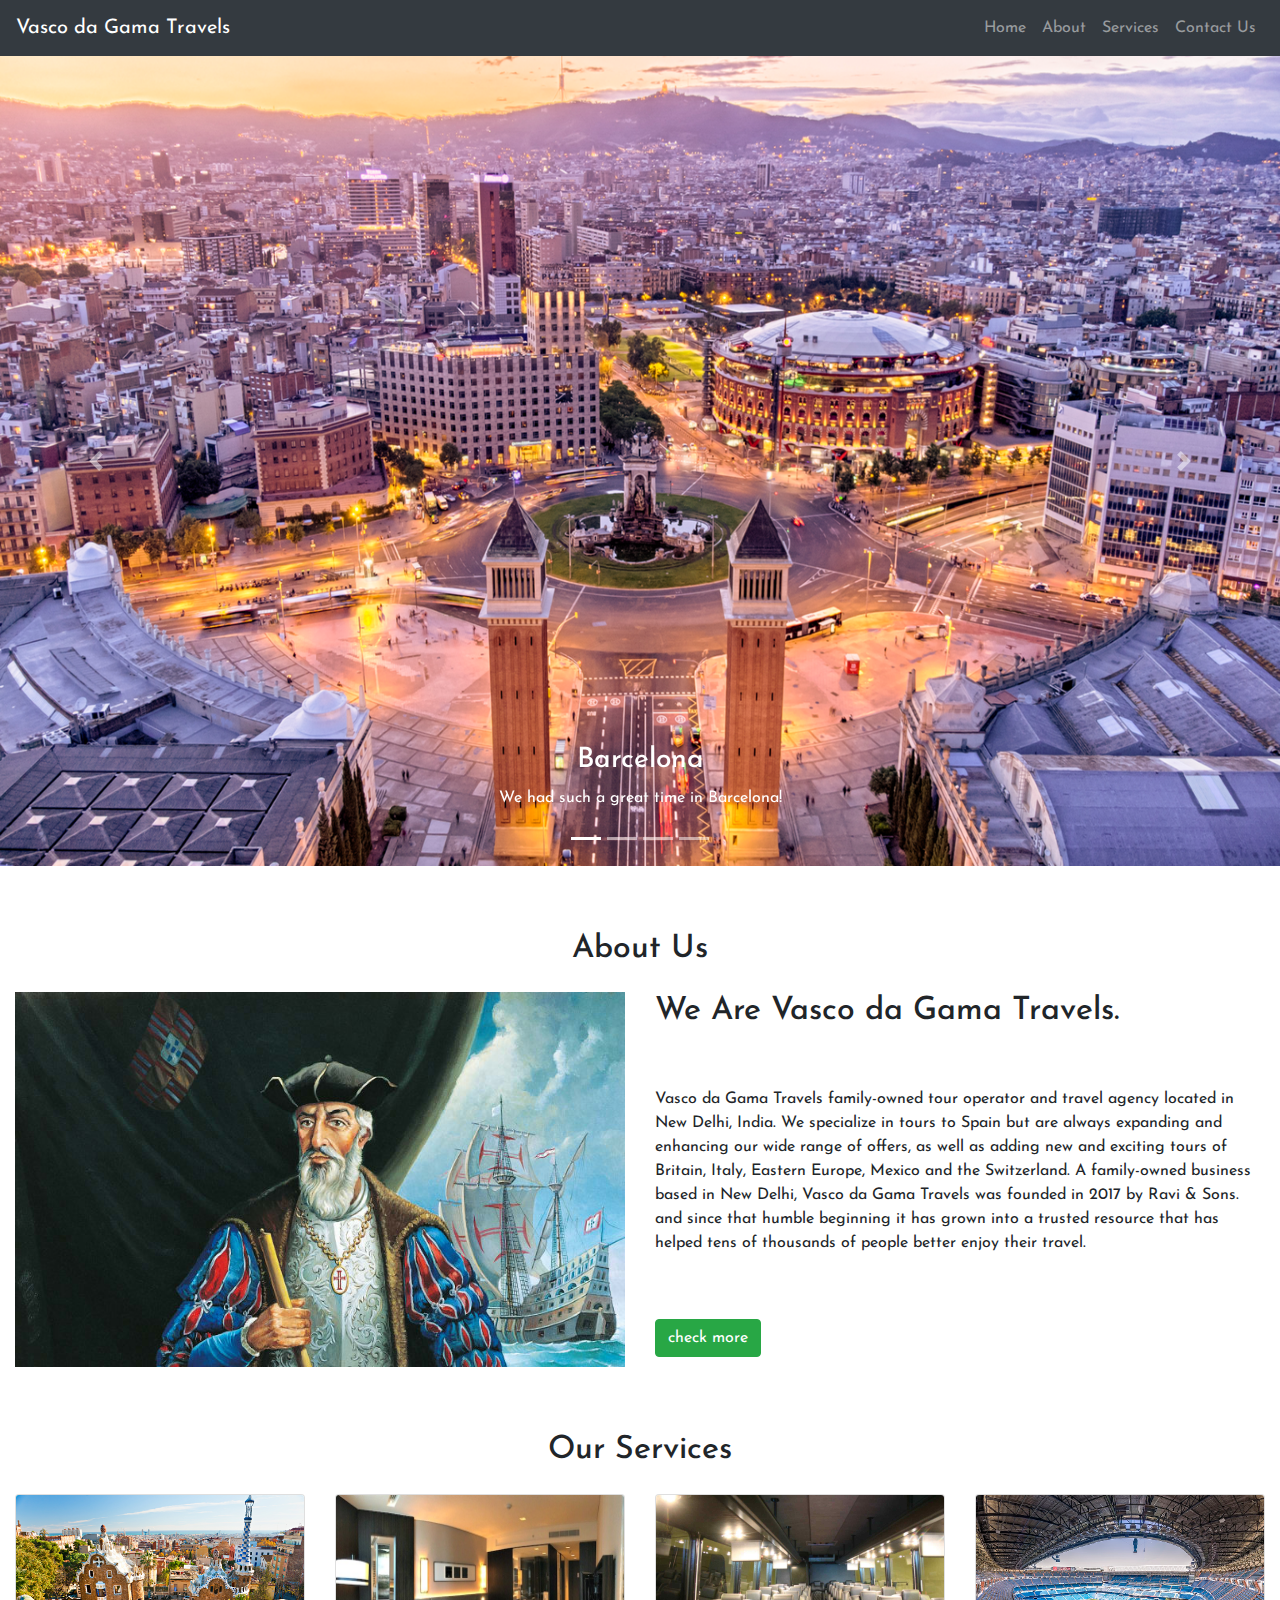
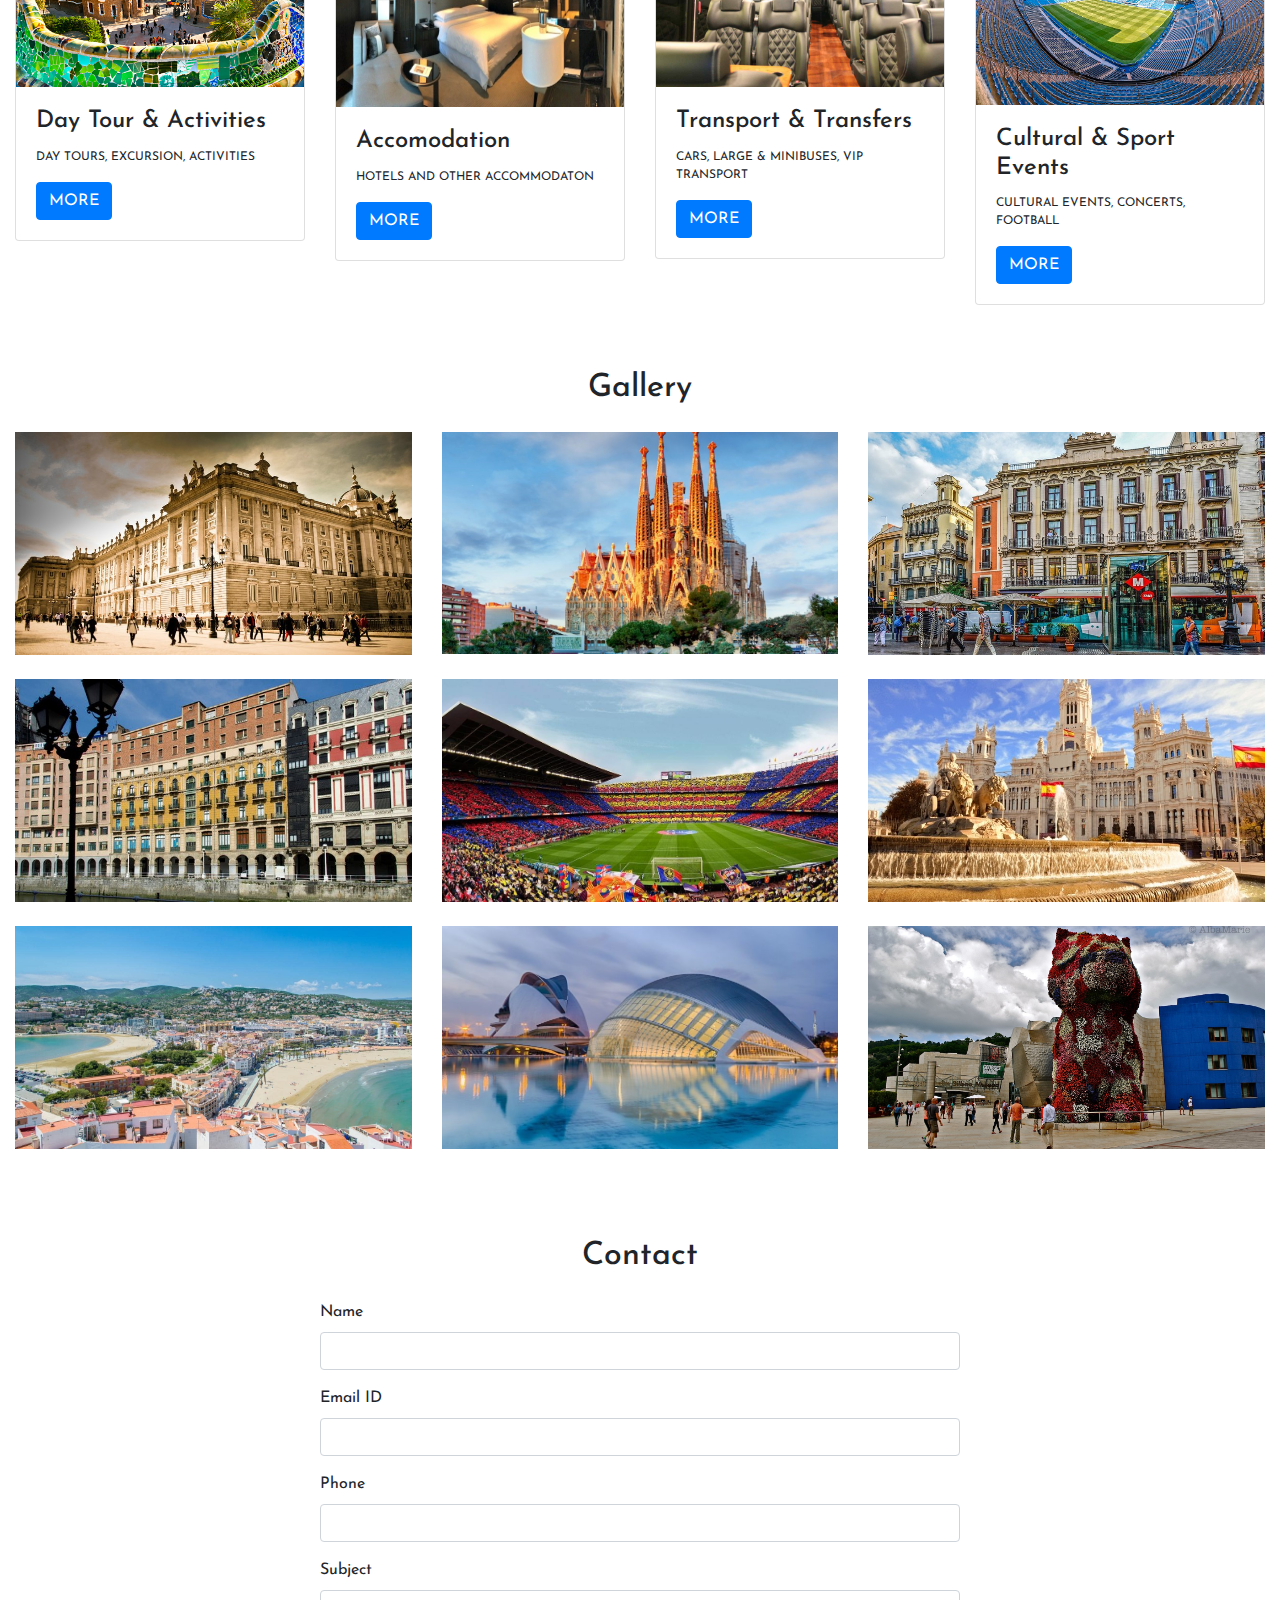
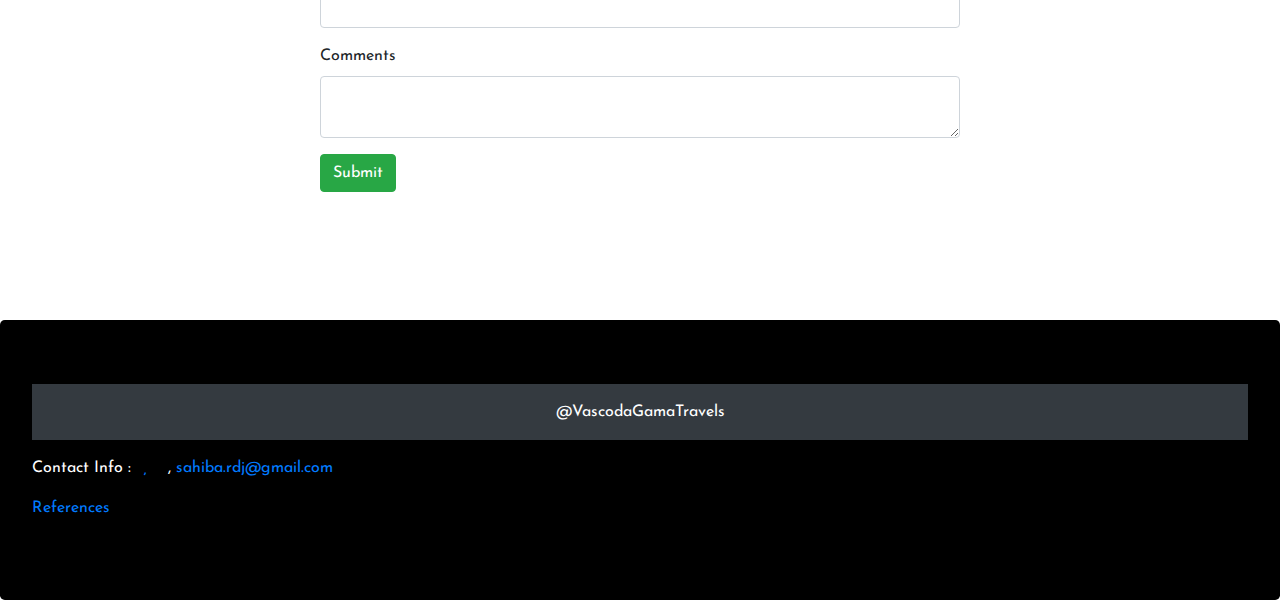
<file: index.html>
<!DOCTYPE html>
<html>
<head>
<title>	</title>

  <meta charset="utf-8">
  <meta name="viewport" content="width=device-width, initial-scale=1">
  <link rel="stylesheet" type="text/css" href="css/style.css">
  <link rel="stylesheet" href="https://maxcdn.bootstrapcdn.com/bootstrap/4.4.1/css/bootstrap.min.css">
	<link href="https://fonts.googleapis.com/css?family=Josefin+Sans&display=swap" rel="stylesheet"> 
	<link rel="stylesheet" href="https://use.fontawesome.com/releases/v5.4.1/css/all.css" integrity="sha384-5sAR7xN1Nv6T6+dT2mhtzEpVJvfS3NScPQTrOxhwjIuvcA67KV2R5Jz6kr4abQsz"
    crossorigin="anonymous">

</head>
<body>
	<div>
  <nav class="navbar navbar-expand-lg navbar-dark bg-dark">
 	 <a class="navbar-brand" href="#">Vasco da Gama Travels</a>
 	 <button class="navbar-toggler" type="button" data-toggle="collapse" data-target="#navbarSupportedContent" aria-controls="navbarSupportedContent" aria-expanded="false" aria-label="Toggle navigation">
    <span class="navbar-toggler-icon"></span>
  </button>

  <div class="collapse navbar-collapse" id="navbarSupportedContent">
    <ul class="navbar-nav ml-auto">
      <li class="nav-item">
        <a class="nav-link" href="index.html">Home <span class="sr-only">(current)</span></a>
      </li>
      <li class="nav-item">
        <a class="nav-link" href="about.html">About</a>
 	</li>

 	 <li class="nav-item">
        <a class="nav-link" href="services.html">Services</a>
 	</li>
 	 <li class="nav-item">
        <a class="nav-link" href="contact.html">Contact Us</a>
 	</li>
     

    </ul>
    <!-- Search  button to be implemented -->
<!--   <form class="form-inline my-2 my-lg-0">
      <input class="form-control mr-sm-2" type="search" placeholder="Search" aria-label="Search">
      <button class="btn btn-outline-success my-2 my-sm-0" type="submit">Search</button>
    </form> -->
  	</div>
	</nav>

</div>



<div id="demo" class="carousel slide" data-ride="carousel">
  <ul class="carousel-indicators">
    <li data-target="#demo" data-slide-to="0" class="active"></li>
    <li data-target="#demo" data-slide-to="1"></li>
    <li data-target="#demo" data-slide-to="2"></li>
    <li data-target="#demo" data-slide-to="3"></li>
  </ul>
  <div class="carousel-inner">
    <div class="carousel-item active">
      <img src="images/barcelona1.jpg" alt="Barcelona" width="1100" height="500">
      <div class="carousel-caption">
        <h3>Barcelona</h3>
        <p>We had such a great time in Barcelona!</p>
      </div>   
    </div>
    <div class="carousel-item">
      <img src="images/madrid1.jpg" alt="Madrid" width="1100" height="500">
      <div class="carousel-caption">
        <h3>Madrid</h3>
        <p>Thank you,Madrid!</p>
      </div>   
    </div>
    <div class="carousel-item">
      <img src="images/valencia.jpg" alt="Valencia" width="1100" height="500">
      <div class="carousel-caption">
        <h3>Valencia</h3>
        <p>We love Valencia!</p>
      </div>   
    </div>
        <div class="carousel-item">
      <img src="images/bilbao.jpg" alt="Bilbao" width="1100" height="500">
      <div class="carousel-caption">
        <h3>Bilbao</h3>
        <p>Amazing Bilbao!</p>
      </div>   
    </div>
  </div>
  <a class="carousel-control-prev" href="#demo" data-slide="prev">
    <span class="carousel-control-prev-icon"></span>
  </a>
  <a class="carousel-control-next" href="#demo" data-slide="next">
    <span class="carousel-control-next-icon"></span>
  </a>
</div>



<section class="my-5">
	<div class="= py-3">
		
		<h2 class="text-center"> About Us </h2>
	</div>
	<div class="container-fluid">
	<div class="row">
		<div class="col-lg-6 col-md-6 col-12">
			<img src="images/vascodagama.jpg" class="img-fluid aboutimg">
		</div>
		<div class="col-lg-6 col-md-6 col-12">
			<h2 class="display-6">We Are Vasco da Gama Travels.</h2>
			<p class="py-5">
				Vasco da Gama Travels family-owned tour operator and travel agency located in New Delhi, India.

				We specialize in tours to Spain but are always expanding and enhancing our wide range of offers, as well as adding new and exciting tours of Britain, Italy, Eastern Europe, Mexico and the Switzerland.

				A family-owned business based in New Delhi, Vasco da Gama Travels was founded in 2017 by Ravi & Sons. and since that humble beginning it has grown into a trusted resource that has helped tens of thousands of people better enjoy their travel.
			</p>
			<a href="about.html" class="btn btn-success">check more</a>	
		</div>
	</div>
</section>


<section class="my-5">
	<div class="py-3">
		<h2 class="text-center">Our Services </h2>
	</div>
	<div class="container-fluid">
		<div class="row">
		<div class="col-lg-3  col-md-3 col-12">
			<div class="card">
  			<img class="card-img-top" src="images/barcelona.jpg" alt="Card image">
  			<div class="card-body">
    		<h4 class="card-title">Day Tour & Activities</h4>
    		<p class="card-text" style="font-size: 12px">DAY TOURS, EXCURSION, ACTIVITIES</p>
    		<a href="daytour.html" class="btn btn-primary">MORE</a>
 			</div>
			</div>
			</div>
			<div class="col-lg-3  col-md-3 col-12">
			<div class="card">
				 <!-- Error to be resolved -->
  			<img class="card-img-top" src="images/accommodation.jpg" alt="Card image" height="212px">
  			<div class="card-body">
    		<h4 class="card-title">Accomodation</h4>
    		<p class="card-text" style="font-size: 12px">HOTELS AND OTHER ACCOMMODATON</p>
    		<a href="accommodation.html" class="btn btn-primary">MORE</a>
 			</div>
			</div>
			
		</div>
				<div class="col-lg-3  col-md-3 col-12">
			<div class="card">
  			<img class="card-img-top" src="images/transport.jpg" alt="Card image">
  			<div class="card-body">
    		<h4 class="card-title">Transport & Transfers</h4>
    		<p class="card-text" style="font-size: 12px">CARS, LARGE & MINIBUSES, VIP TRANSPORT</p>
    		<a href="transport.html" class="btn btn-primary">MORE</a>
 			</div>
			</div>
			
		</div>
		<div class="col-lg-3  col-md-3 col-12">
			<div class="card">
  			<img class="card-img-top" src="images/sports.jpg" alt="Card image" height="210px">
  			<div class="card-body">
    		<h4 class="card-title">Cultural & Sport Events</h4>
    		<p class="card-text" style="font-size: 12px">CULTURAL EVENTS, CONCERTS, FOOTBALL </p>
    		<a href="sport.html" class="btn btn-primary">MORE</a>
 			</div>
			</div>
			
		</div>

		</div>
		
	</div>
</section>

<section class="my-5">
	<div class="py-3">
		<h2 class="text-center">Gallery </h2>
	</div>

	<div class="container-fluid">
		<div class="row">
			<div class="col-lg-4 col-md-4 col-12">
				<img src="images/gall8.jpg" class="img-fluid pb-4">
			</div>
			<div class="col-lg-4 col-md-4 col-12">
				<img src="images/gall4.jpg" class="img-fluid pb-4">
			</div>
			<div class="col-lg-4 col-md-4 col-12">
				<img src="images/gall5.jpg" class="img-fluid pb-3">
			</div>
			<div class="col-lg-4 col-md-4 col-12">
				<img src="images/gall2.jpg" class="img-fluid pb-4">
			</div>
			<div class="col-lg-4 col-md-4 col-12">
				<img src="images/gall1.jpg" class="img-fluid pb-4">
			</div>
			<div class="col-lg-4 col-md-4 col-12">
				<img src="images/gall3.jpg" class="img-fluid pb-4">
			</div>
			<div class="col-lg-4 col-md-4 col-12">
				<img src="images/gall7.jpg" class="img-fluid pb-4">
			</div>
			<div class="col-lg-4 col-md-4 col-12">
				<img src="images/gall6.jpg" class="img-fluid pb-4">
			</div>
			<div class="col-lg-4 col-md-4 col-12">
				<img src="images/gall9.jpg" class="img-fluid pb-4">
			</div>

		</div>
		

	</div>
</section>

<section class="my-5">
	<div class="py-3">
		<h2 class="text-center"> Contact </h2>
	</div>
	<div class="w-50 m-auto">
		<form action="userinfo.html" method="post">
			<div class="form-group">
				<label> Name </label>
				<input type="text" name="user" class="form-control" required/>
			</div>
			<div class="form-group">
				<label> Email ID </label>
				<input type="text" name="email" class="form-control" required/>
			</div>
			<div class="form-group">
				<label> Phone </label>
				<input type="text" name="phone" class="form-control" required/>
			</div>
			<div class="form-group">
				<label> Subject </label>
				<input type="text" name="subject" class="form-control" required/>
			</div>
			<div class="form-group">
				<label> Comments</label>
				<textarea class="form-control" name="comments">
					
				</textarea>
			</div>
			  <button type="submit" class="btn btn-success">Submit</button>
		</form>
	</div>
</section>

	<div class="jumbotron " style="background:#000000; color: white; margin-bottom:0px; margin-top: 10%">
     <p class="p-3 bg-dark text-white text-center">@VascodaGamaTravels</p>
  <p> Contact Info  :  <a  href="https://www.linkedin.com/in/sahiba-khan-rdj/" class="mx-2" >    <i class="fab fa-linkedin-in"> ,  </i></a> <a href="https://instagram.com/_v_hug_?igshid=bj52rjlxm8m9" class="mr-2"><i class="fab fa-instagram"></i></a>, <a href="https://mail.google.com/mail/u/0/?tab=rm&ogbl#drafts?compose=GTvVlcRzDCtvXhjdVNhgCkcBnhktSljhJWxfMRXtlzfcGnZmGtRNGjtVHZfmVfhmkQjSbQvtjQSNq">sahiba.rdj@gmail.com </a> </p>
  <p><a href="reference.html">References</a> </p>
  


  <script src="https://ajax.googleapis.com/ajax/libs/jquery/3.4.1/jquery.min.js"></script>
  <script src="https://cdnjs.cloudflare.com/ajax/libs/popper.js/1.16.0/umd/popper.min.js"></script>
  <script src="https://maxcdn.bootstrapcdn.com/bootstrap/4.4.1/js/bootstrap.min.js"></script>


</body>
</html>
</file>
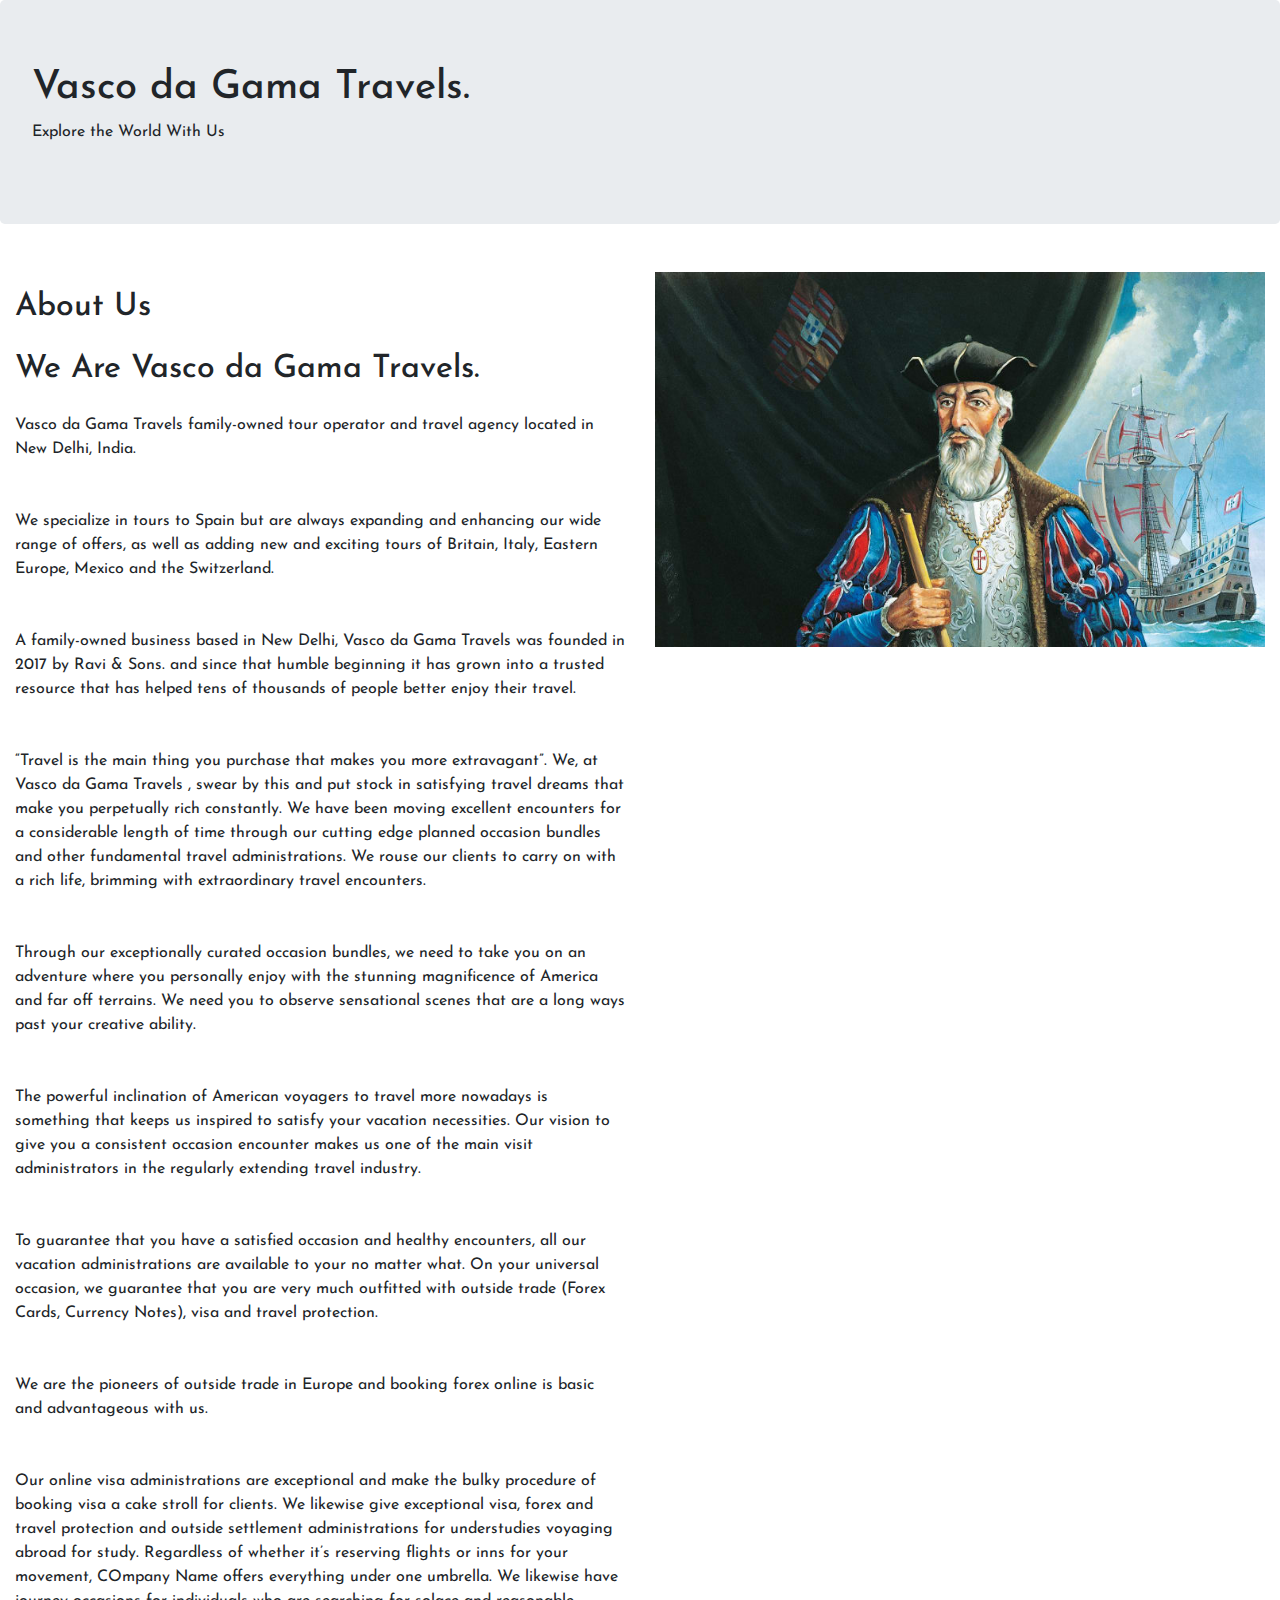
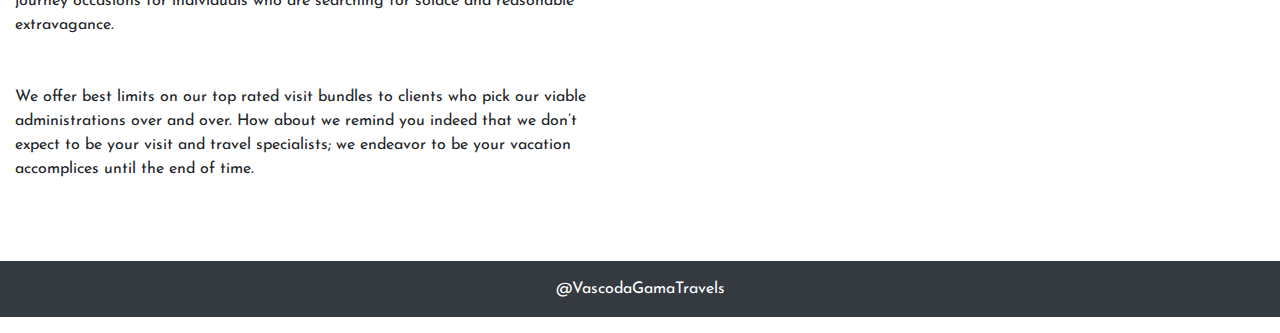
<file: about.html>
<!DOCTYPE html>
<html>
<head>
<title>	</title>

  <meta charset="utf-8">
  <meta name="viewport" content="width=device-width, initial-scale=1">
  <link rel="stylesheet" type="text/css" href="css/style.css">
  <link rel="stylesheet" href="https://maxcdn.bootstrapcdn.com/bootstrap/4.4.1/css/bootstrap.min.css">
	<link href="https://fonts.googleapis.com/css?family=Josefin+Sans&display=swap" rel="stylesheet"> 

</head>
<body>


  <div class="jumbotron">
  <h1>Vasco da Gama Travels.</h1>
  <p>Explore the World With Us</p>
</div>

<section class="my-5">

  <div class="container-fluid">
  <div class="row">
 
    <div class="col-lg-6 col-md-6 col-6">
        <div class="= py-3">
    
        <h2 class="display-6"> About Us </h2>
    </div>
      <h2 class="display-6">We Are Vasco da Gama Travels.</h2>
      <p class="py-3">
        Vasco da Gama Travels family-owned tour operator and travel agency located in New Delhi, India.</p>

       <p class="py-3"> We specialize in tours to Spain but are always expanding and enhancing our wide range of offers, as well as adding new and exciting tours of Britain, Italy, Eastern Europe, Mexico and the Switzerland.</p>

        <p class="py-3">A family-owned business based in New Delhi, Vasco da Gama Travels was founded in 2017 by Ravi & Sons. and since that humble beginning it has grown into a trusted resource that has helped tens of thousands of people better enjoy their travel.</p>

        <p class="py-3">“Travel is the main thing you purchase that makes you more extravagant”. We, at Vasco da Gama Travels , swear by this and put stock in satisfying travel dreams that make you perpetually rich constantly. We have been moving excellent encounters for a considerable length of time through our cutting edge planned occasion bundles and other fundamental travel administrations. We rouse our clients to carry on with a rich life, brimming with extraordinary travel encounters.</p>

        <p class="py-3">Through our exceptionally curated occasion bundles, we need to take you on an adventure where you personally enjoy with the stunning magnificence of America and far off terrains. We need you to observe sensational scenes that are a long ways past your creative ability.</p>

        <p class="py-3">The powerful inclination of American voyagers to travel more nowadays is something that keeps us inspired to satisfy your vacation necessities. Our vision to give you a consistent occasion encounter makes us one of the main visit administrators in the regularly extending travel industry.</p>

        <p class="py-3">To guarantee that you have a satisfied occasion and healthy encounters, all our vacation administrations are available to your no matter what. On your universal occasion, we guarantee that you are very much outfitted with outside trade (Forex Cards, Currency Notes), visa and travel protection.</p>

        <p class="py-3">We are the pioneers of outside trade in Europe and booking forex online is basic and advantageous with us.</p>

        <p class="py-3">Our online visa administrations are exceptional and make the bulky procedure of booking visa a cake stroll for clients. We likewise give exceptional visa, forex and travel protection and outside settlement administrations for understudies voyaging abroad for study. Regardless of whether it’s reserving flights or inns for your movement, COmpany Name offers everything under one umbrella. We likewise have journey occasions for individuals who are searching for solace and reasonable extravagance.</p>

        <p class="py-3">We offer best limits on our top rated visit bundles to clients who pick our viable administrations over and over. How about we remind you indeed that we don’t expect to be your visit and travel specialists; we endeavor to be your vacation accomplices until the end of time.

      </p>
      
    </div>
       <div class="col-lg-6 col-md-6 col-12">
      <img src="images/vascodagama.jpg" class="img-fluid aboutimg">
    </div>
  </div>
</section>

<footer>
  <p class="p-3 bg-dark text-white text-center">@VascodaGamaTravels</p>
</footer>

</body>
</html>
</file>
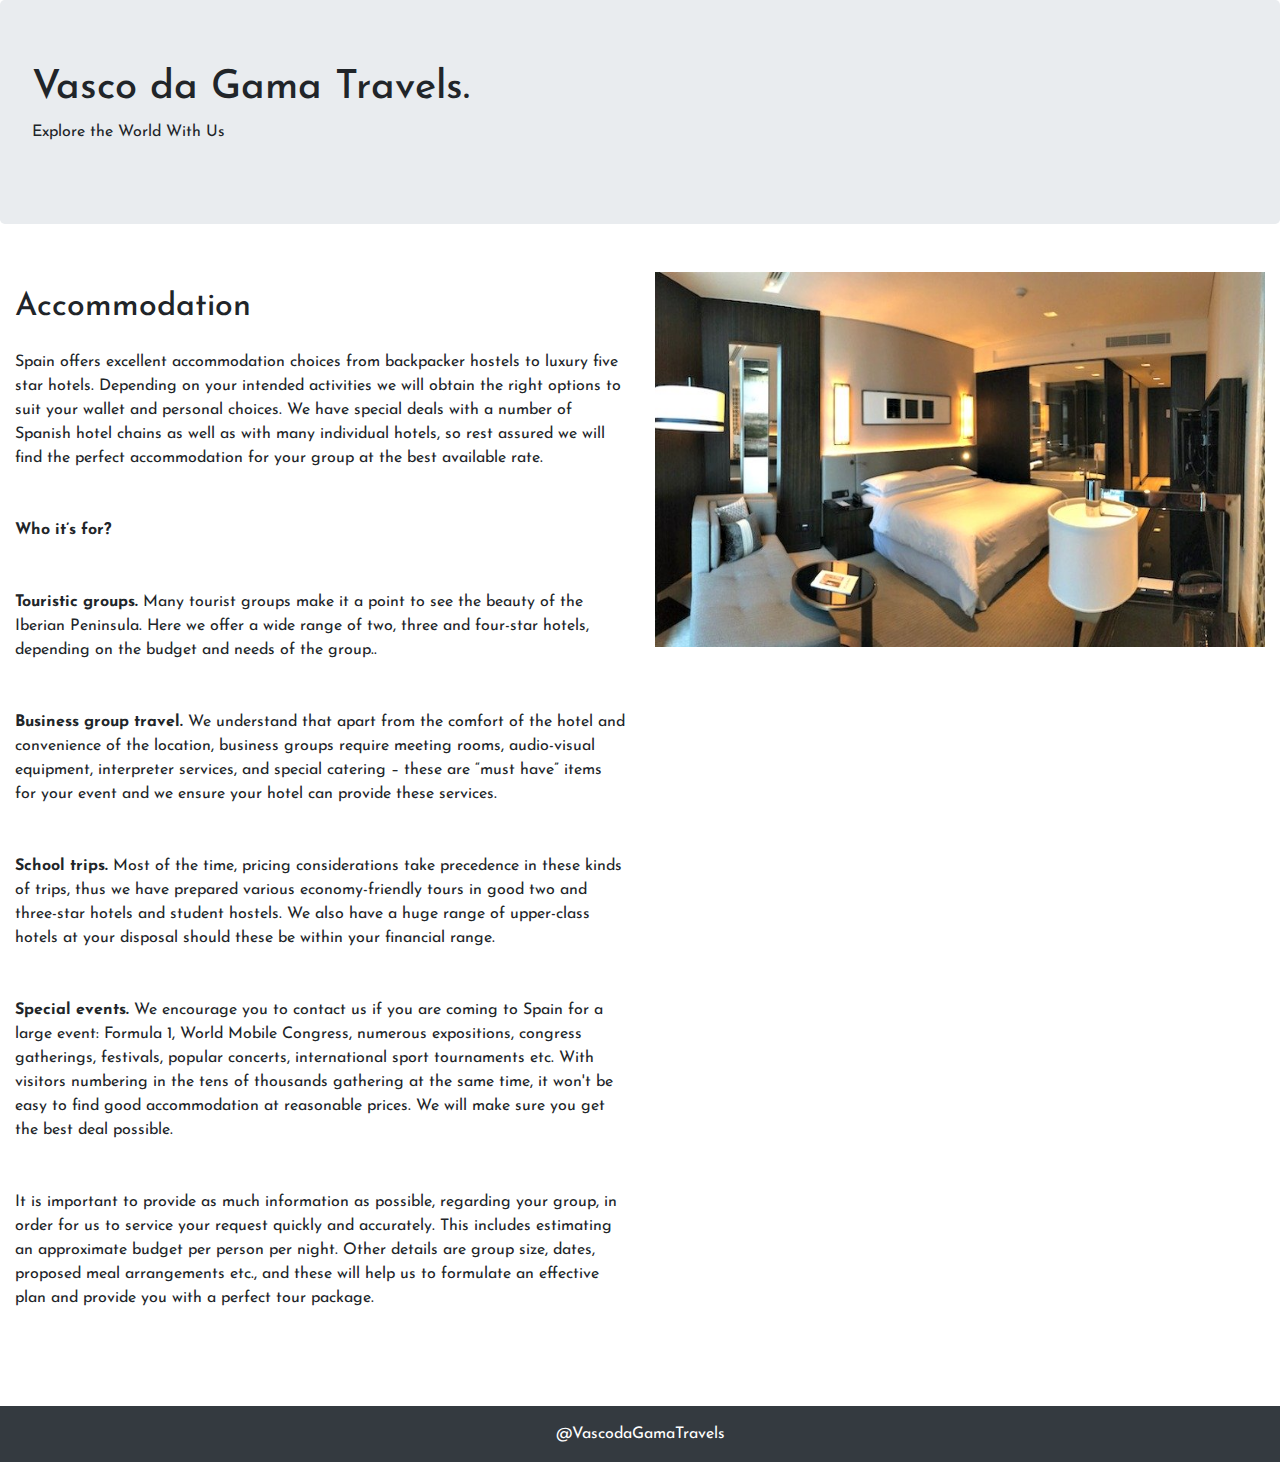
<file: accommodation.html>
<!DOCTYPE html>
<html>
<head>
<title>	</title>

  <meta charset="utf-8">
  <meta name="viewport" content="width=device-width, initial-scale=1">
  <link rel="stylesheet" type="text/css" href="css/style.css">
  <link rel="stylesheet" href="https://maxcdn.bootstrapcdn.com/bootstrap/4.4.1/css/bootstrap.min.css">
	<link href="https://fonts.googleapis.com/css?family=Josefin+Sans&display=swap" rel="stylesheet"> 

</head>
<body>


			<div class="jumbotron">
  			<h1>Vasco da Gama Travels.</h1>
  		<p>Explore the World With Us</p>
  		</div>
<section class="my-5">

  <div class="container-fluid">
  <div class="row">
 
    <div class="col-lg-6 col-md-6 col-6">
        <div class="= py-3">
    	<h2 class="display-6"> Accommodation </h2>
    	<p class="py-3">
    		Spain offers excellent accommodation choices from backpacker hostels to luxury five star hotels. Depending on your intended activities we will obtain the right options to suit your wallet and personal choices. We have special deals with a number of Spanish hotel chains as well as with many individual hotels, so rest assured we will find the perfect accommodation for your group at the best available rate.</p>

			<p class="py-3"><b>Who it’s for?</b></p>

			<p class="py-3"><b>Touristic groups.</b> Many tourist groups make it a point to see the beauty of the Iberian Peninsula. Here we offer a wide range of two, three and four-star hotels, depending on the budget and needs of the group..</p>

			<p class="py-3"><b>Business group travel. </b> We understand that apart from the comfort of the hotel and convenience of the location, business groups require meeting rooms, audio-visual equipment, interpreter services, and special catering – these are “must have” items for your event and we ensure your hotel can provide these services.</p>

			<p class="py-3"><b>School trips. </b>  Most of the time, pricing considerations take precedence in these kinds of trips, thus we have prepared various economy-friendly tours in good two and three-star hotels and student hostels. We also have a huge range of upper-class hotels at your disposal should these be within your financial range.</p>

			<p class="py-3"><b>Special events.</b> We encourage you to contact us if you are coming to Spain for a large event: Formula 1, World Mobile Congress, numerous expositions, congress gatherings, festivals, popular concerts, international sport tournaments etc. With visitors numbering in the tens of thousands gathering at the same time, it won't be easy to find good accommodation at reasonable prices. We will make sure you get the best deal possible.</p>

			<p class="py-3">It is important to provide as much information as possible, regarding your group, in order for us to service your request quickly and accurately. This includes estimating an approximate budget per person per night. Other details are group size, dates, proposed meal arrangements etc., and these will help us to formulate an effective plan and provide you with a perfect tour package.</p>
     
      
    </div>
  </div>
       <div class="col-lg-6 col-md-6 col-12">
        <!-- Error to be resolved -->
      <img src="images/accommodation.jpg" class="img-fluid aboutimg">
    </div>

  </div>
</div>
</section>
  <footer>
  <p class="p-3 bg-dark text-white text-center">@VascodaGamaTravels</p>
</footer>


</body>
</html>
</file>
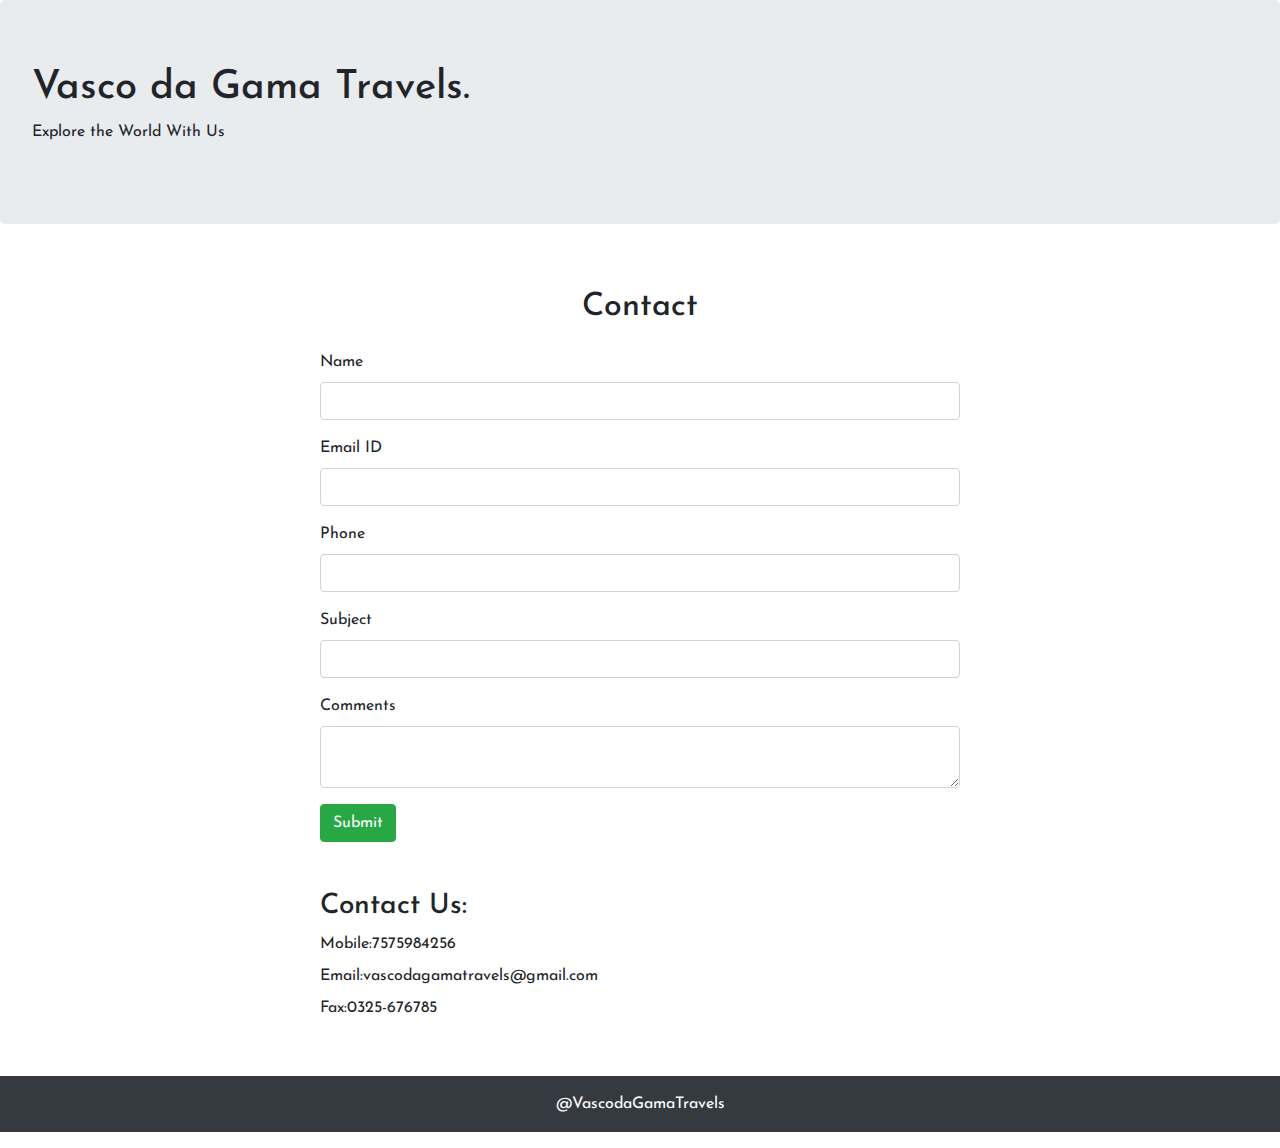
<file: contact.html>
<!DOCTYPE html>
<html>
<head>
<title>	</title>

  <meta charset="utf-8">
  <meta name="viewport" content="width=device-width, initial-scale=1">
  <link rel="stylesheet" type="text/css" href="css/style.css">
  <link rel="stylesheet" href="https://maxcdn.bootstrapcdn.com/bootstrap/4.4.1/css/bootstrap.min.css">
	<link href="https://fonts.googleapis.com/css?family=Josefin+Sans&display=swap" rel="stylesheet"> 

</head>
<body>
<?php include 'menu.php'; ?>

 <div class="jumbotron">
  <h1>Vasco da Gama Travels.</h1>
  <p>Explore the World With Us</p>
</div>
<section class="my-5">
	<div class="py-3">
		<h2 class="text-center"> Contact </h2>
	</div>
	<div class="w-50 m-auto">
		
		<form action="userinfo.html" method="post">
			<div class="form-group">
				<label> Name </label>
				<input type="text" name="user" class="form-control" required/>
			</div>
			<div class="form-group">
				<label> Email ID </label>
				<input type="text" name="email" class="form-control" required/>
			</div>
			<div class="form-group">
				<label> Phone </label>
				<input type="text" name="phone" class="form-control" required/>
			</div>
			<div class="form-group">
				<label> Subject </label>
				<input type="text" name="subject" class="form-control" required/>
			</div>
			<div class="form-group">
				<label> Comments</label>
				<textarea class="form-control" name="comments">
					
				</textarea>
			</div>
			  <button type="submit" class="btn btn-success">Submit</button>
		</form>
		<br>
		<br>
		<h3>Contact Us:</h3>
<label>Mobile:7575984256</label><br>
<label>Email:vascodagamatravels@gmail.com</label><br>
<label>Fax:0325-676785</label><br>
	</div>




</section>
 <footer>
  <p class="p-3 bg-dark text-white text-center">@VascodaGamaTravels</p>
</footer>
</body>
</html>
</file>
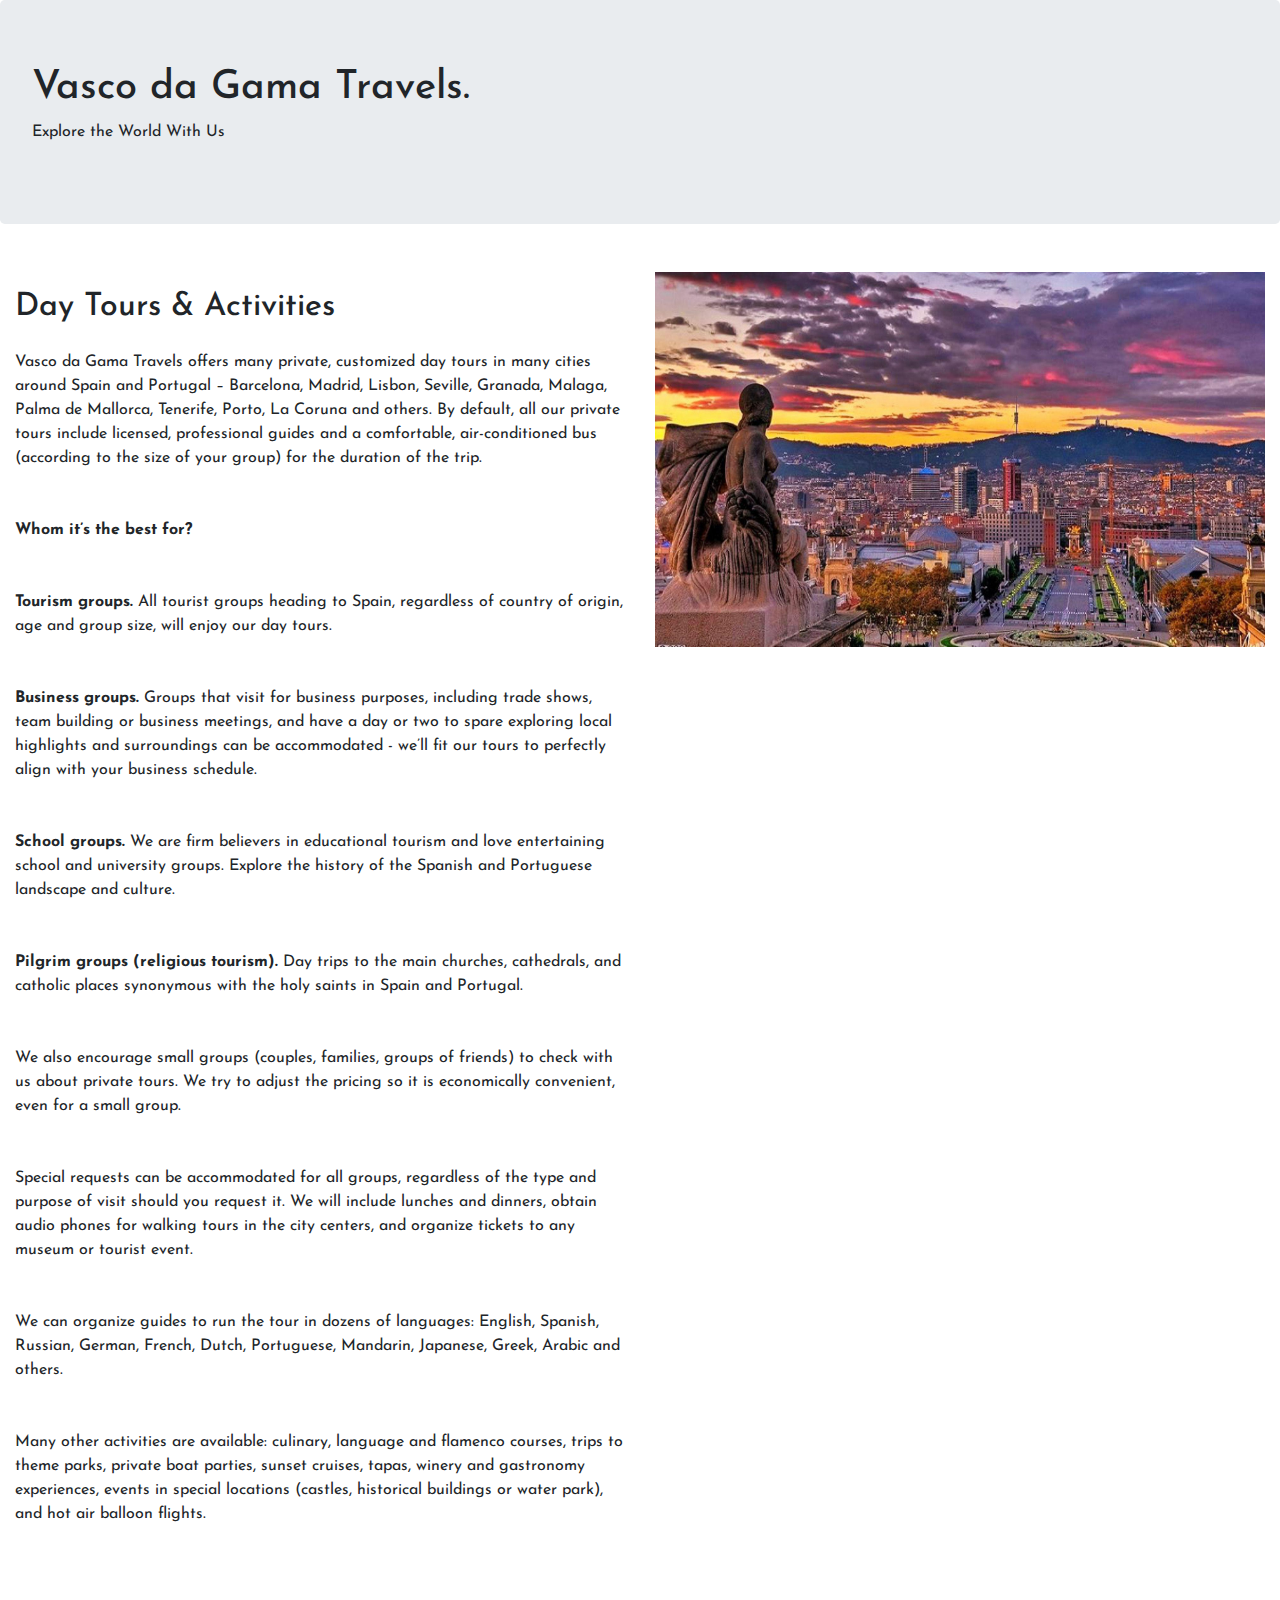
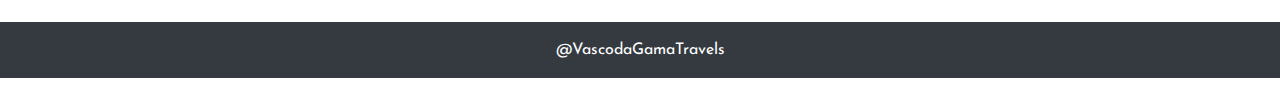
<file: daytour.html>
<!DOCTYPE html>
<html>
<head>
<title>	</title>

  <meta charset="utf-8">
  <meta name="viewport" content="width=device-width, initial-scale=1">
  <link rel="stylesheet" type="text/css" href="css/style.css">
  <link rel="stylesheet" href="https://maxcdn.bootstrapcdn.com/bootstrap/4.4.1/css/bootstrap.min.css">
	<link href="https://fonts.googleapis.com/css?family=Josefin+Sans&display=swap" rel="stylesheet"> 

</head>
<body>
	<?php include 'menu.php'; ?>

			<div class="jumbotron">
  			<h1>Vasco da Gama Travels.</h1>
  		<p>Explore the World With Us</p>
  		</div>

<section class="my-5">

  <div class="container-fluid">
  <div class="row">
 
    <div class="col-lg-6 col-md-6 col-6">
        <div class="= py-3">
    	<h2 class="display-6"> Day Tours & Activities </h2>
    	<p class="py-3">
    		 Vasco da Gama Travels offers many private, customized day tours in many cities around Spain and Portugal – Barcelona, Madrid, Lisbon, Seville, Granada, Malaga, Palma de Mallorca, Tenerife, Porto, La Coruna and others. By default, all our private tours include licensed, professional guides and a comfortable, air-conditioned bus (according to the size of your group) for the duration of the trip.</p>

			<p class="py-3"><b>Whom it’s the best for?</b></p>

			<p class="py-3"><b>Tourism groups.</b> All tourist groups heading to Spain, regardless of country of origin, age and group size, will enjoy our day tours.</p>

			<p class="py-3"><b>Business groups.</b> Groups that visit for business purposes, including trade shows, team building or business meetings, and have a day or two to spare exploring local highlights and surroundings can be accommodated - we’ll fit our tours to perfectly align with your business schedule.</p>

			<p class="py-3"><b>School groups.</b> We are firm believers in educational tourism and love entertaining school and university groups. Explore the history of the Spanish and Portuguese landscape and culture.</p>

			<p class="py-3"><b>Pilgrim groups (religious tourism).</b> Day trips to the main churches, cathedrals, and catholic places synonymous with the holy saints in Spain and Portugal.</p>

			<p class="py-3">We also encourage small groups (couples, families, groups of friends) to check with us about private tours. We try to adjust the pricing so it is economically convenient, even for a small group.</p>

			<p class="py-3">Special requests can be accommodated for all groups, regardless of the type and purpose of visit should you request it. We will include lunches and dinners, obtain audio phones for walking tours in the city centers, and organize tickets to any museum or tourist event.</p>

			<p class="py-3">We can organize guides to run the tour in dozens of languages: English, Spanish, Russian, German, French, Dutch, Portuguese, Mandarin, Japanese, Greek, Arabic and others.</p>

			<p class="py-3">Many other activities are available: culinary, language and flamenco courses, trips to theme parks, private boat parties, sunset cruises, tapas, winery and gastronomy experiences, events in special locations (castles, historical buildings or water park), and hot air balloon flights.</p>
   		 </div>
     
      
    </div>
       <div class="col-lg-6 col-md-6 col-12">
      <img src="images/daytour.jpg" class="img-fluid aboutimg">
    </div>

  </div>
</div>
</section>
  <footer>
  <p class="p-3 bg-dark text-white text-center">@VascodaGamaTravels</p>
</footer>


</body>
</html>
</file>
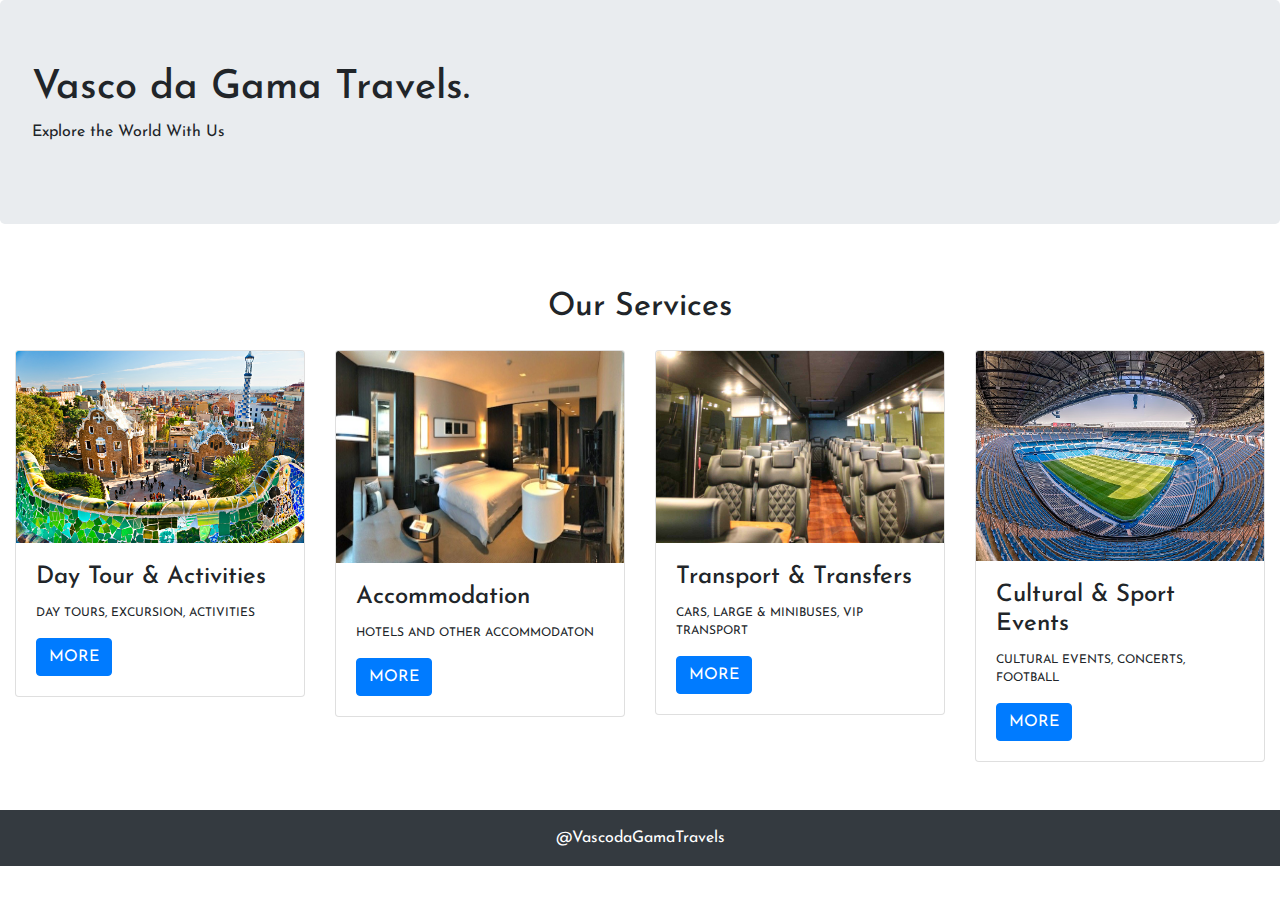
<file: services.html>
<!DOCTYPE html>
<html>
<head>
<title>	</title>

  <meta charset="utf-8">
  <meta name="viewport" content="width=device-width, initial-scale=1">
  <link rel="stylesheet" type="text/css" href="css/style.css">
  <link rel="stylesheet" href="https://maxcdn.bootstrapcdn.com/bootstrap/4.4.1/css/bootstrap.min.css">
	<link href="https://fonts.googleapis.com/css?family=Josefin+Sans&display=swap" rel="stylesheet"> 

</head>
<body>
<?php include 'menu.php'; ?>
  <div class="jumbotron">
  <h1>Vasco da Gama Travels.</h1>
  <p>Explore the World With Us</p>
</div>
<section class="my-5">
	<div class="py-3">
		<h2 class="text-center">Our Services </h2>
	</div>
	<div class="container-fluid">
		<div class="row">
		<div class="col-lg-3  col-md-3 col-12">
			<div class="card">
  			<img class="card-img-top" src="images/barcelona.jpg" alt="Card image">
  			<div class="card-body">
    		<h4 class="card-title">Day Tour & Activities</h4>
    		<p class="card-text" style="font-size: 12px">DAY TOURS, EXCURSION, ACTIVITIES</p>
    		<a href="daytour.php" class="btn btn-primary">MORE</a>
 			</div>
			</div>
			</div>
			<div class="col-lg-3  col-md-3 col-12">
			<div class="card">
  			<img class="card-img-top" src="images/accomodation.jpg" alt="Card image" height="212px">
  			<div class="card-body">
    		<h4 class="card-title">Accommodation</h4>
    		<p class="card-text" style="font-size: 12px">HOTELS AND OTHER ACCOMMODATON</p>
    		<a href="accommodation.php" class="btn btn-primary">MORE</a>
 			</div>
			</div>
			
		</div>
				<div class="col-lg-3  col-md-3 col-12">
			<div class="card">
  			<img class="card-img-top" src="images/transport.jpg" alt="Card image">
  			<div class="card-body">
    		<h4 class="card-title">Transport & Transfers</h4>
    		<p class="card-text" style="font-size: 12px">CARS, LARGE & MINIBUSES, VIP TRANSPORT</p>
    		<a href="transport.php" class="btn btn-primary">MORE</a>
 			</div>
			</div>
			
		</div>
		<div class="col-lg-3  col-md-3 col-12">
			<div class="card">
  			<img class="card-img-top" src="images/sports.jpg" alt="Card image" height="210px">
  			<div class="card-body">
    		<h4 class="card-title">Cultural & Sport Events</h4>
    		<p class="card-text" style="font-size: 12px">CULTURAL EVENTS, CONCERTS, FOOTBALL </p>
    		<a href="sport.php" class="btn btn-primary">MORE</a>
 			</div>
			</div>
			
		</div>

		</div>
		
	</div>
</section>

<footer>
  <p class="p-3 bg-dark text-white text-center">@VascodaGamaTravels</p>
</footer>
</body>
</html>
</file>
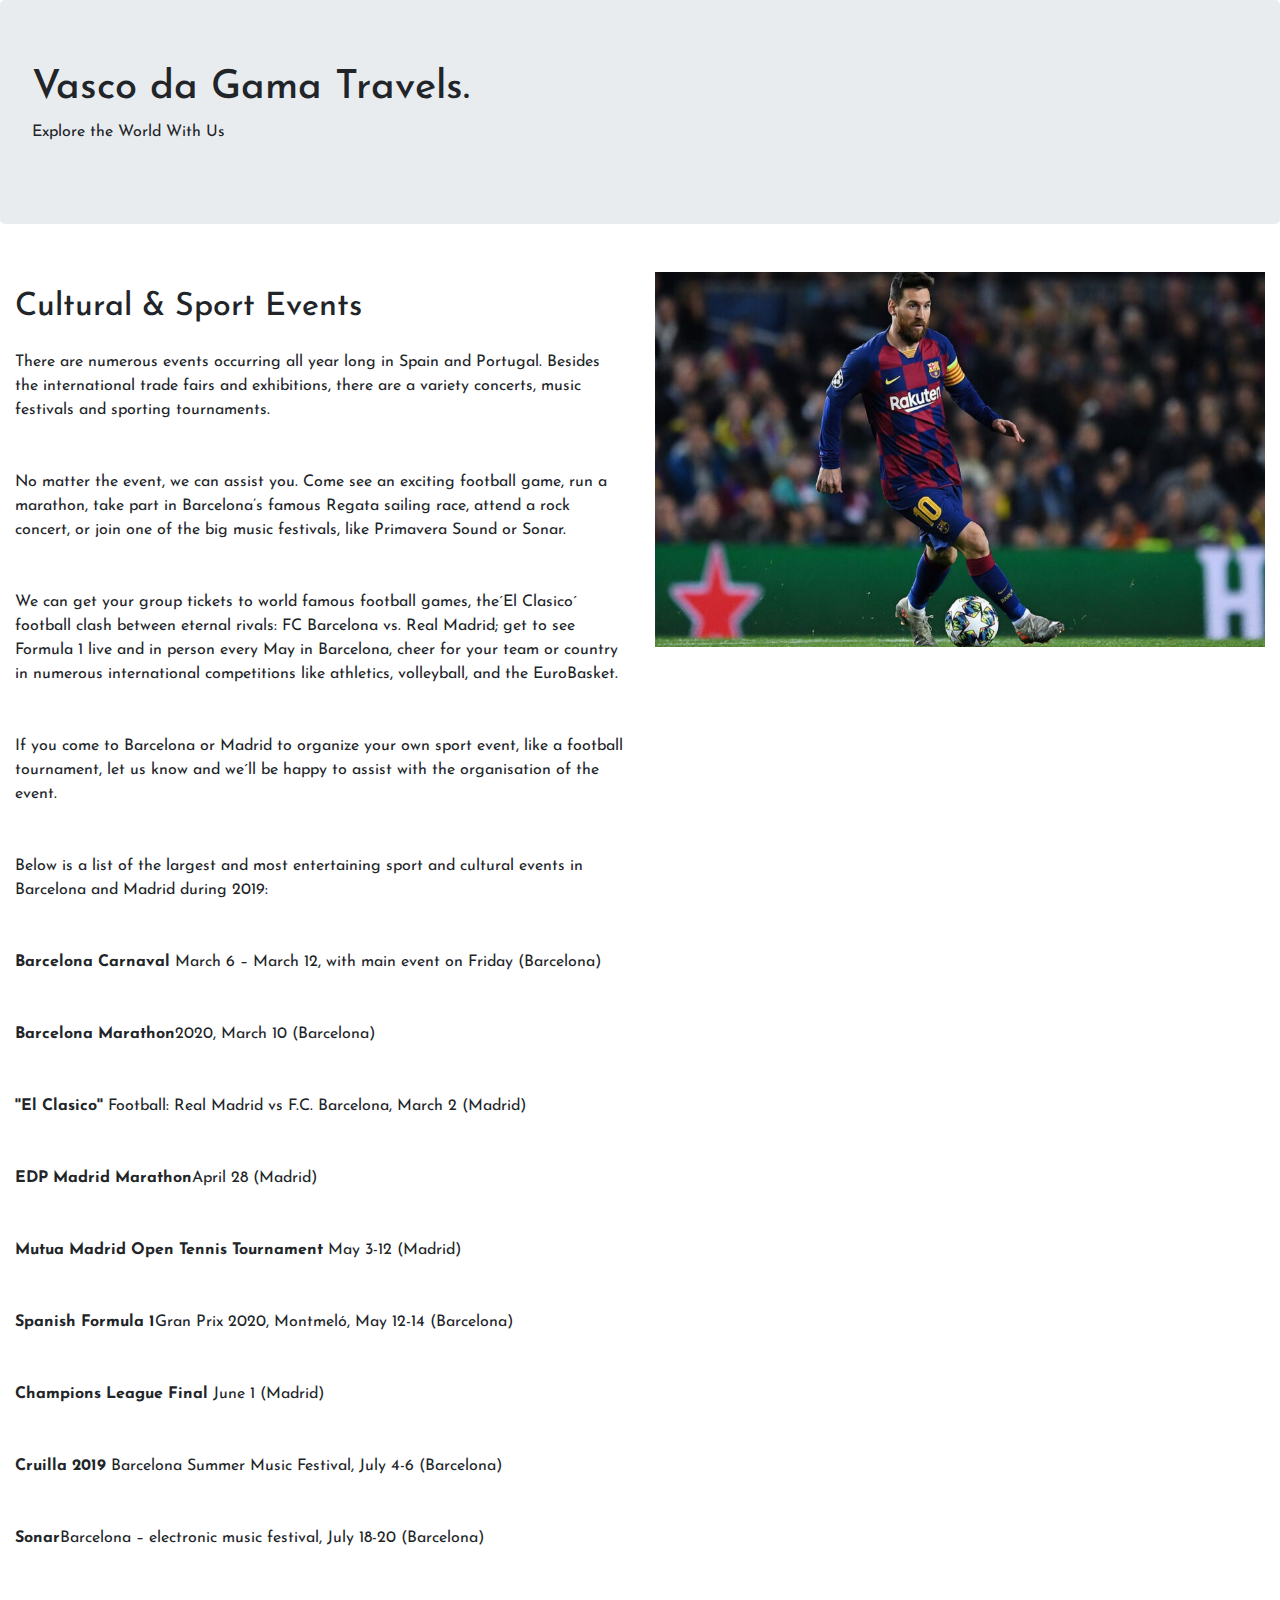
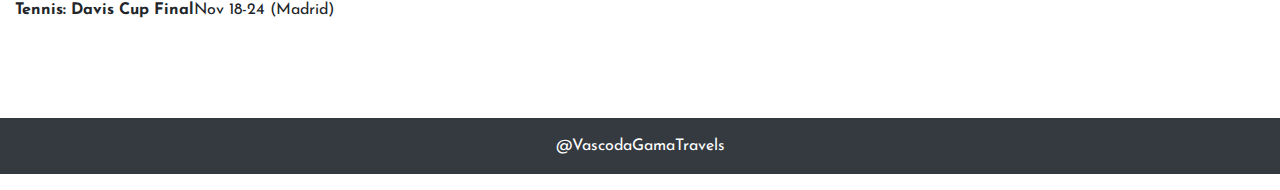
<file: sport.html>
<!DOCTYPE html>
<html>
<head>
<title>	</title>

  <meta charset="utf-8">
  <meta name="viewport" content="width=device-width, initial-scale=1">
  <link rel="stylesheet" type="text/css" href="css/style.css">
  <link rel="stylesheet" href="https://maxcdn.bootstrapcdn.com/bootstrap/4.4.1/css/bootstrap.min.css">
	<link href="https://fonts.googleapis.com/css?family=Josefin+Sans&display=swap" rel="stylesheet"> 

</head>
<body>
	<?php include 'menu.php'; ?>

			<div class="jumbotron">
  			<h1>Vasco da Gama Travels.</h1>
  		<p>Explore the World With Us</p>
  		</div>
<section class="my-5">

  <div class="container-fluid">
  <div class="row">
 
    <div class="col-lg-6 col-md-6 col-6">
        <div class="= py-3">
    	<h2 class="display-6">Cultural & Sport Events</h2>
    	<p class="py-3">
    		There are numerous events occurring all year long in Spain and Portugal. Besides the international trade fairs and exhibitions, there are a variety concerts, music festivals and sporting tournaments.</p>
        <p class="py-3">No matter the event, we can assist you. Come see an exciting football game, run a marathon, take part in Barcelona’s famous Regata sailing race, attend a rock concert, or join one of the big music festivals, like Primavera Sound or Sonar.</p>
         <p class="py-3">We can get your group tickets to world famous football games, the´El Clasico´ football clash between eternal rivals: FC Barcelona vs. Real Madrid; get to see Formula 1 live and in person every May in Barcelona, cheer for your team or country in numerous international competitions like athletics, volleyball, and the EuroBasket.</p>
         <p class="py-3">If you come to Barcelona or Madrid to organize your own sport event, like a football tournament, let us know and we´ll be happy to assist with the organisation of the event.</p>
         <p class="py-3">Below is a list of the largest and most entertaining sport and cultural events in Barcelona and Madrid during 2019:</p>
         <p class="py-3"><b>Barcelona Carnaval</b> March 6 – March 12, with main event on Friday (Barcelona)</p>
         <p class="py-3"><b>Barcelona Marathon</b>2020, March 10 (Barcelona)</p>
         <p class="py-3"><b>''El Clasico''</b> Football: Real Madrid vs F.C. Barcelona, March 2 (Madrid)</p>
          <p class="py-3"><b>EDP Madrid Marathon</b>April 28 (Madrid)</p>
          <p class="py-3"><b>Mutua Madrid Open Tennis Tournament</b> May 3-12 (Madrid)</p>
          <p class="py-3"><b>Spanish Formula 1</b>Gran Prix 2020, Montmeló, May 12-14 (Barcelona)</p>
          <p class="py-3"><b>Champions League Final</b> June 1 (Madrid)</p>
          <p class="py-3"><b>Cruilla 2019 </b>Barcelona Summer Music Festival, July 4-6 (Barcelona)</p>
          <p class="py-3"><b>Sonar</b>Barcelona – electronic music festival, July 18-20 (Barcelona)</p>
          <p class="py-3"><b>Tennis: Davis Cup Final</b>Nov 18-24 (Madrid)</p>
     
      </div>
    
  </div>
       <div class="col-lg-6 col-md-6 col-12">
      <img src="images/messi.jpg" class="img-fluid aboutimg">
    </div>

  </div>
</div>
</section>
  <footer>
  <p class="p-3 bg-dark text-white text-center">@VascodaGamaTravels</p>
</footer>


</body>
</html>
</file>
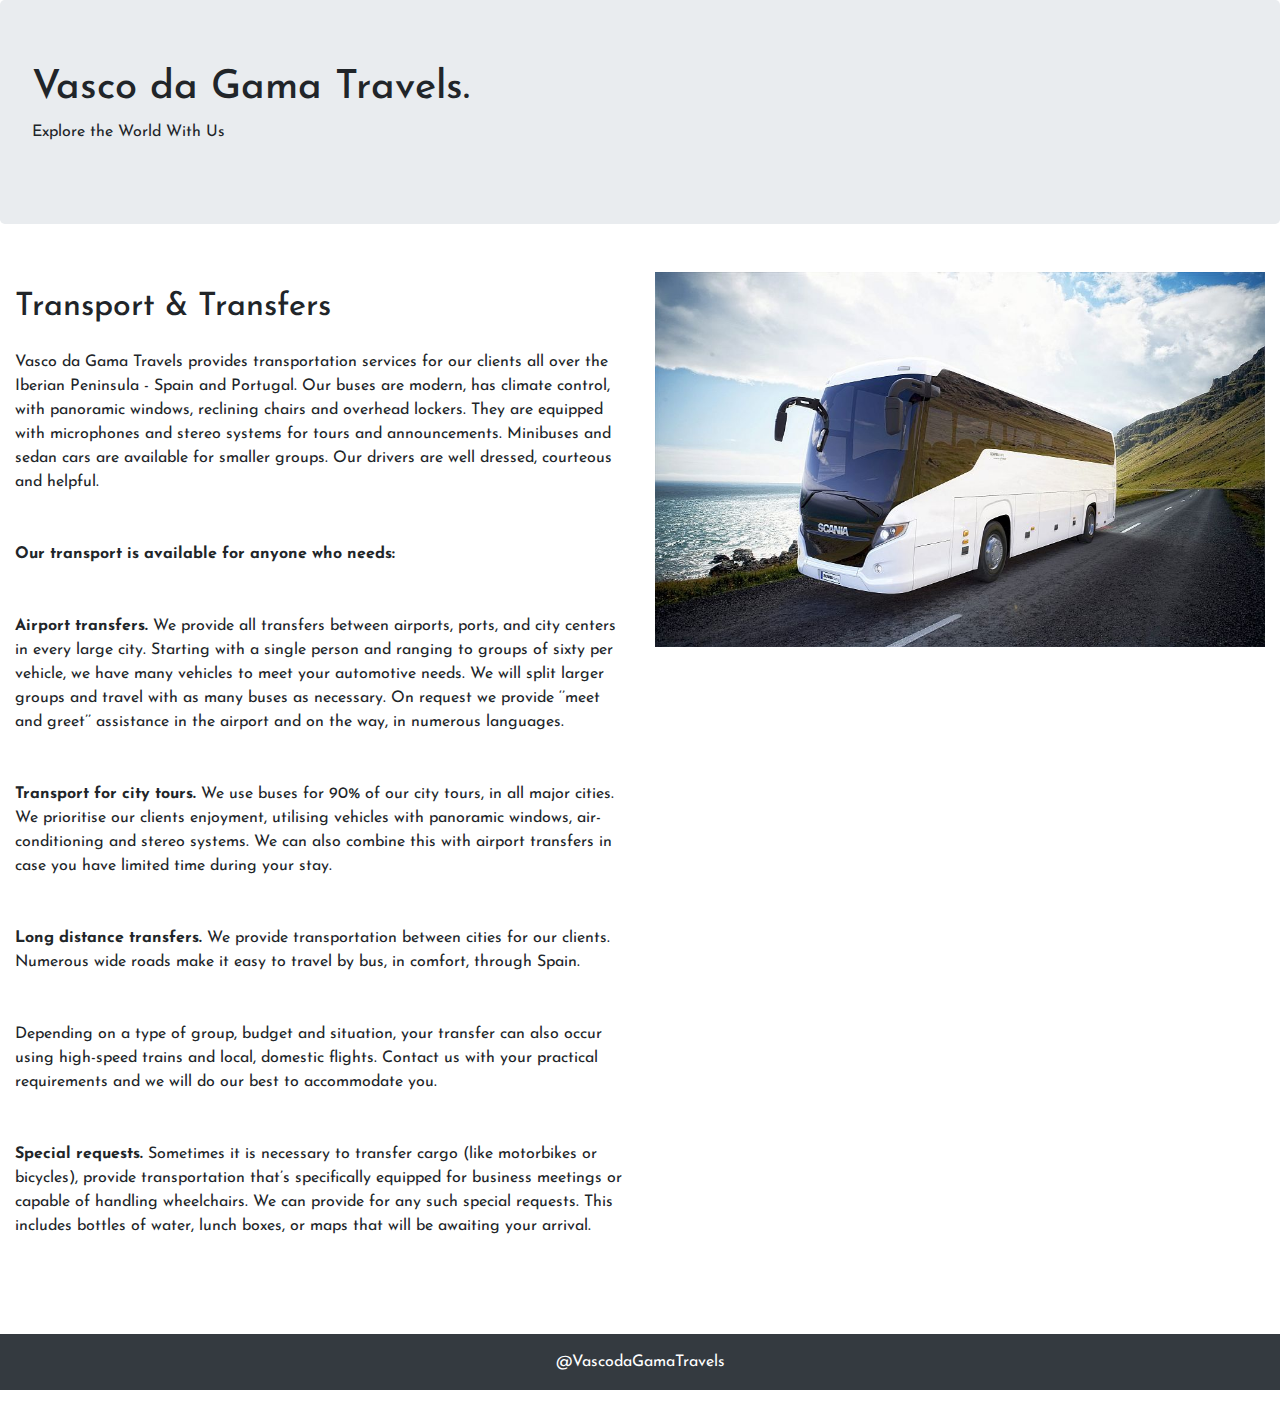
<file: transport.html>
<!DOCTYPE html>
<html>
<head>
<title>	</title>

  <meta charset="utf-8">
  <meta name="viewport" content="width=device-width, initial-scale=1">
  <link rel="stylesheet" type="text/css" href="css/style.css">
  <link rel="stylesheet" href="https://maxcdn.bootstrapcdn.com/bootstrap/4.4.1/css/bootstrap.min.css">
	<link href="https://fonts.googleapis.com/css?family=Josefin+Sans&display=swap" rel="stylesheet"> 

</head>
<body>
	<?php include 'menu.php'; ?>

			<div class="jumbotron">
  			<h1>Vasco da Gama Travels.</h1>
  		<p>Explore the World With Us</p>
  		</div>
<section class="my-5">

  <div class="container-fluid">
  <div class="row">
 
    <div class="col-lg-6 col-md-6 col-6">
        <div class="= py-3">
    	<h2 class="display-6">Transport & Transfers </h2>
    	<p class="py-3">
    		Vasco da Gama Travels provides transportation services for our clients all over the Iberian Peninsula - Spain and Portugal. Our buses are modern, has climate control, with panoramic windows, reclining chairs and overhead lockers. They are equipped with microphones and stereo systems for tours and announcements. Minibuses and sedan cars are available for smaller groups. Our drivers are well dressed, courteous and helpful.</p>

			<p class="py-3"><b>Our transport is available for anyone who needs:</b></p>

			<p class="py-3"><b>Airport transfers.</b> We provide all transfers between airports, ports, and city centers in every large city. Starting with a single person and ranging to groups of sixty per vehicle, we have many vehicles to meet your automotive needs. We will split larger groups and travel with as many buses as necessary. On request we provide ‘’meet and greet’’ assistance in the airport and on the way, in numerous languages.</p>

			<p class="py-3"><b>Transport for city tours. </b> We use buses for 90% of our city tours, in all major cities. We prioritise our clients enjoyment, utilising vehicles with panoramic windows, air-conditioning and stereo systems. We can also combine this with airport transfers in case you have limited time during your stay.</p>

			<p class="py-3"><b>Long distance transfers. </b> We provide transportation between cities for our clients. Numerous wide roads make it easy to travel by bus, in comfort, through Spain.</p>

			<p class="py-3">Depending on a type of group, budget and situation, your transfer can also occur using high-speed trains and local, domestic flights. Contact us with your practical requirements and we will do our best to accommodate you.</p>

			<p class="py-3"><b> Special requests.</b> Sometimes it is necessary to transfer cargo (like motorbikes or bicycles), provide transportation that’s specifically equipped for business meetings or capable of handling wheelchairs. We can provide for any such special requests. This includes bottles of water, lunch boxes, or maps that will be awaiting your arrival.</p>
     
      
    </div>
  </div>
       <div class="col-lg-6 col-md-6 col-12">
      <img src="images/transfer.jpg" class="img-fluid aboutimg">
    </div>

  </div>
</div>
</section>
  <footer>
  <p class="p-3 bg-dark text-white text-center">@VascodaGamaTravels</p>
</footer>


</body>
</html>
</file>
<file: css/style.css>
*{margin: 0; padding: 0; box-sizing: border-box; font-family: 'Josefin Sans';}
	
  .carousel-inner img {
    width: 100%;
    height: 90vh;
  }
  .aboutimg{
  	width= 100%;
  	height: 375px!important;
  }
</file>
